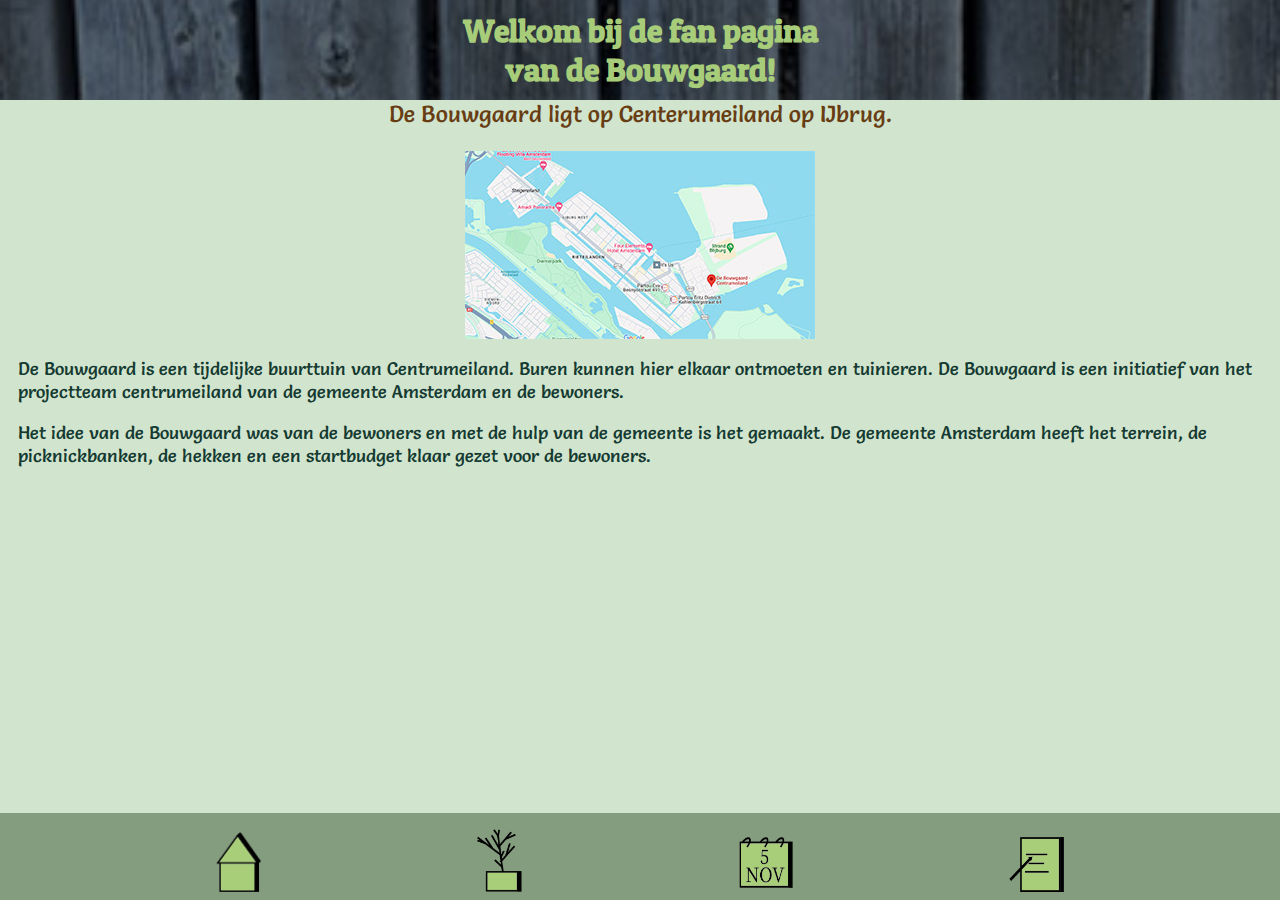
<file: index.html>
<!DOCTYPE html>
<html lang="nl">
<head>
    <meta charset="UTF-8">
    <meta name="viewport" content="width=device-width, initial-scale=1.0">
    <title>De Bouwgaard</title>
    <link rel="stylesheet" href="styles.css">
    <link rel="preconnect" href="https://fonts.googleapis.com">
    <link rel="preconnect" href="https://fonts.gstatic.com" crossorigin>
    <link href="https://fonts.googleapis.com/css2?family=Patua+One&display=swap" rel="stylesheet">
    <link rel="stylesheet" href="https://fonts.googleapis.com/css?family=Salsa">
</head>
<body>
    <header>
        <h1>
            Welkom bij de fan pagina van de Bouwgaard!
        </h1>
    </header>
   
    <main>
        <p class="inleiding">
            De Bouwgaard ligt op Centerumeiland op IJbrug.
        </p>
        <img src="./afbeelingen/foto-locatie1.jpg" alt="Foto van de locatie van de bouwgaard">
        <p> 
            De Bouwgaard is een tijdelijke buurttuin van Centrumeiland. Buren kunnen hier elkaar ontmoeten en tuinieren. De Bouwgaard is een initiatief van het projectteam centrumeiland van de gemeente Amsterdam en de bewoners.
        </p>
        <p>
            Het idee van de Bouwgaard was van de bewoners en met de hulp van de gemeente is het gemaakt. De gemeente Amsterdam heeft het terrein, de picknickbanken, de hekken en een startbudget klaar gezet voor de bewoners. 
        </p>
    </main>
   
    <footer>
        <nav>
            <ul>
                <li><a href="index.html"><img src="./afbeelingen/logo-home.png" alt="home"></a></li>
                <li><a href="watergroeit.html"><img src="./afbeelingen/logo-planten.png" alt="wat groeit er"></a></li>
                <li><a href="planning.html"><img src="./afbeelingen/logo-planning.png" class="planning" alt="planning"></a></li>
                <li><a href="inschrijven.html"><img src="./afbeelingen/logo-inschrijven.png" class="planning" alt="inschrijven"></a></li>
            </ul>
        </nav>
    </footer>
</body>
</html>
</file>
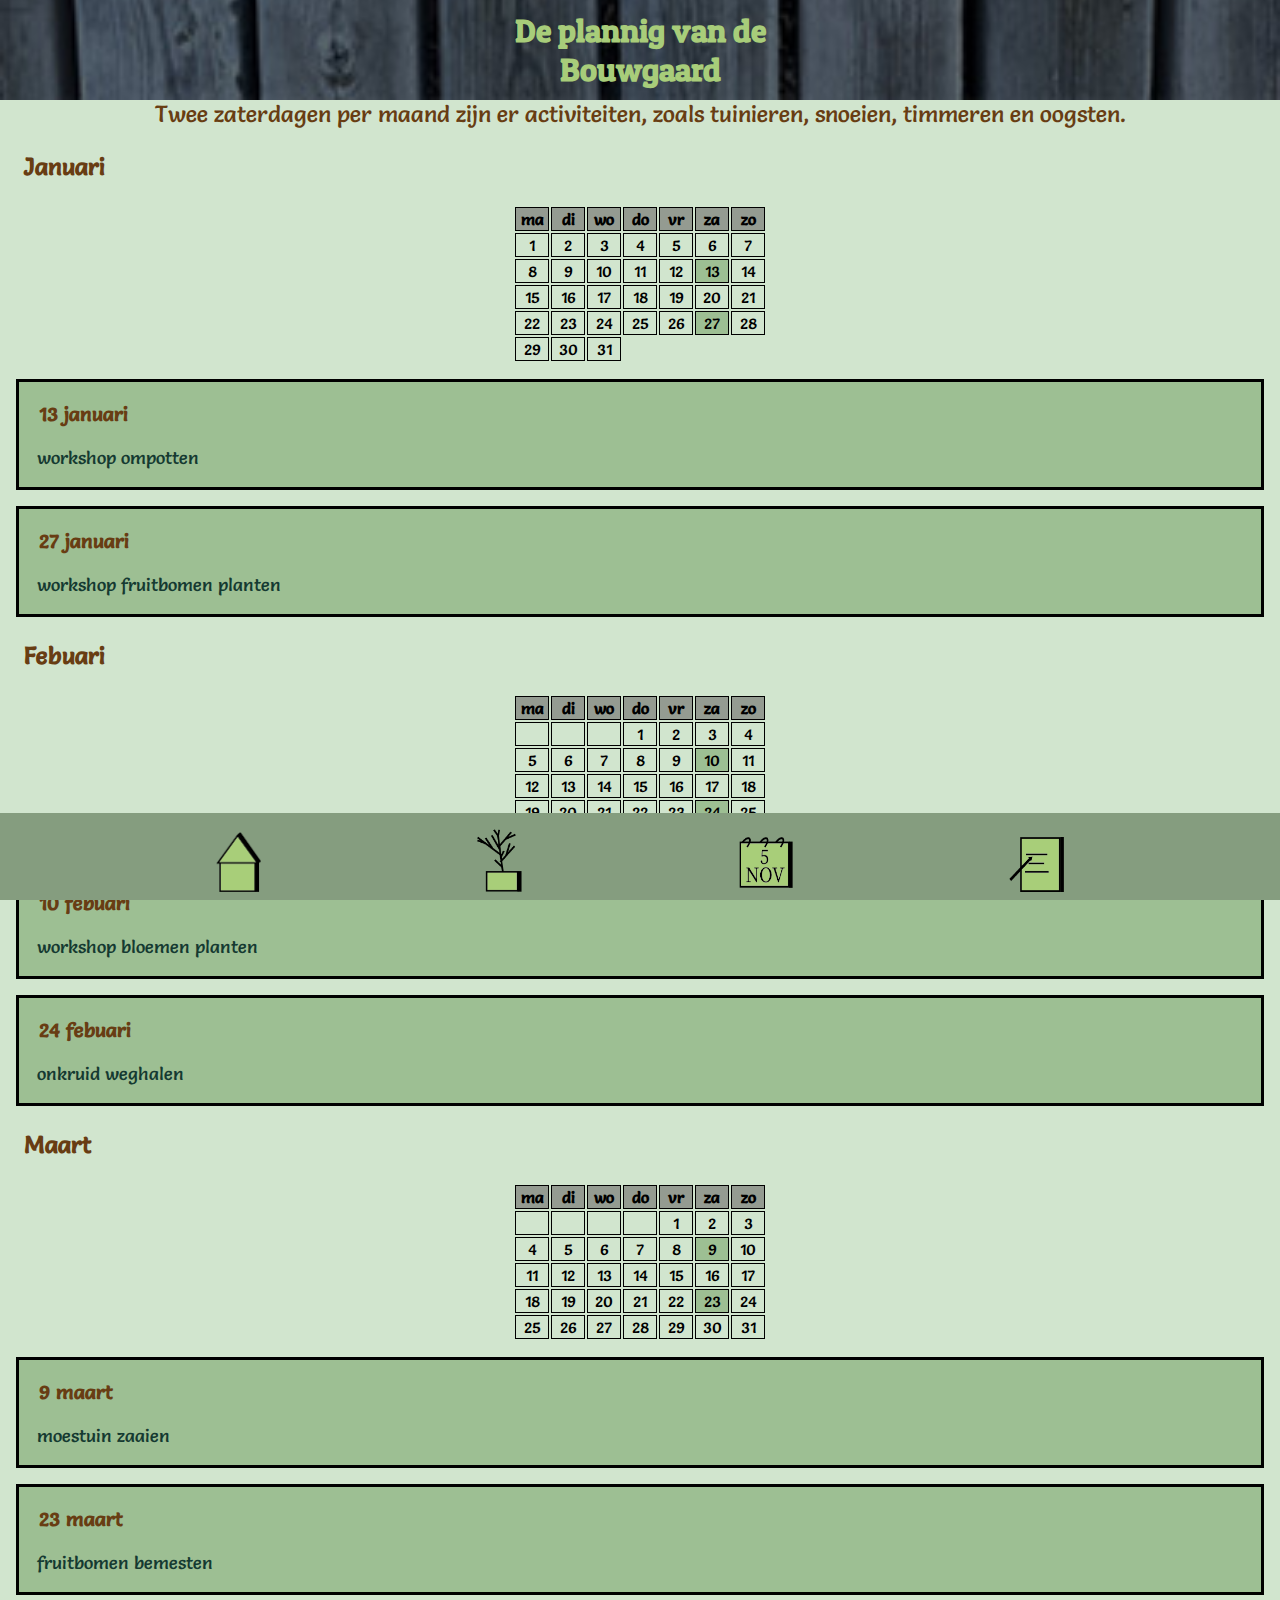
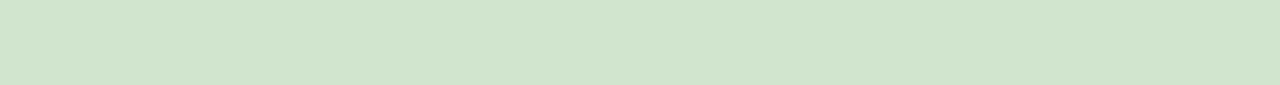
<file: planning.html>
<!DOCTYPE html>
<html lang="nl">
<head>
    <meta charset="UTF-8">
    <meta name="viewport" content="width=device-width, initial-scale=1.0">
    <title>Planning</title>
    <link rel="stylesheet" href="styles.css">
    <link rel="preconnect" href="https://fonts.googleapis.com">
    <link rel="preconnect" href="https://fonts.gstatic.com" crossorigin>
    <link href="https://fonts.googleapis.com/css2?family=Patua+One&display=swap" rel="stylesheet">
    <link rel="stylesheet" href="https://fonts.googleapis.com/css?family=Salsa">
</head>
<body>
    <header>
        <h1>De plannig van de Bouwgaard</h1>
    </header>

    <main>
        <p class="inleiding"> 
            Twee zaterdagen per maand zijn er activiteiten, zoals tuinieren, snoeien, timmeren en oogsten.
        </p>
        <h2 class="kalender">
            Januari
        </h2>
        <table>
            <tr>
                <th>ma</th>
                <th>di</th>
                <th>wo</th>
                <th>do</th>
                <th>vr</th>
                <th>za</th>
                <th>zo</th>
            </tr>
            <tr>
                <td>1</td>
                <td>2</td>
                <td>3</td>
                <td>4</td>
                <td>5</td>
                <td>6</td>
                <td>7</td>
            </tr>
            <tr>
                <td>8</td>
                <td>9</td>
                <td>10</td>
                <td>11</td>
                <td>12</td>
                <td class="date">13</td>
                <td>14</td>
            </tr>
            <tr>
                <td>15</td>
                <td>16</td>
                <td>17</td>
                <td>18</td>
                <td>19</td>
                <td>20</td>
                <td>21</td>
            </tr>
            <tr>
                <td>22</td>
                <td>23</td>
                <td>24</td>
                <td>25</td>
                <td>26</td>
                <td class="date">27</td>
                <td>28</td>
            </tr>
            <tr>
                <td>29</td>
                <td>30</td>
                <td>31</td>
            </tr>
        </table>
        <div class="kader">
            <h3>
                13 januari
            </h3>
            <p>workshop ompotten</p>
        </div>
        <div class="kader">
            <h3>
                27 januari
            </h3>
            <p>workshop fruitbomen planten</p>
        </div>
        <h2 class="kalender">
            Febuari
        </h2>
        <table>
            <tr>
                <th>ma</th>
                <th>di</th>
                <th>wo</th>
                <th>do</th>
                <th>vr</th>
                <th>za</th>
                <th>zo</th>
            </tr>
            <tr>
                <td></td>
                <td></td>
                <td></td>
                <td>1</td>
                <td>2</td>
                <td>3</td>
                <td>4</td>
            </tr>
            <tr>
                <td>5</td>
                <td>6</td>
                <td>7</td>
                <td>8</td>
                <td>9</td>
                <td class="date">10</td>
                <td>11</td>
            </tr>
            <tr>
                <td>12</td>
                <td>13</td>
                <td>14</td>
                <td>15</td>
                <td>16</td>
                <td>17</td>
                <td>18</td>
            </tr>
            <tr>
                <td>19</td>
                <td>20</td>
                <td>21</td>
                <td>22</td>
                <td>23</td>
                <td class="date">24</td>
                <td>25</td>
            </tr>
            <tr>
                <td>26</td>
                <td>27</td>
                <td>28</td>
                <td>29</td>
            </tr>
        </table>
        <div class="kader">
            <h3>
                10 febuari
            </h3>
            <p>workshop bloemen planten</p>
        </div>
        <div class="kader">
            <h3>
                24 febuari
            </h3>
            <p> onkruid weghalen</p>
        </div>
        <h2 class="kalender">
            Maart
        </h2>
        <table>
            <tr>
                <th>ma</th>
                <th>di</th>
                <th>wo</th>
                <th>do</th>
                <th>vr</th>
                <th>za</th>
                <th>zo</th>
            </tr>
            <tr>
                <td></td>
                <td></td>
                <td></td>
                <td></td>
                <td>1</td>
                <td>2</td>
                <td>3</td>
            </tr>
            <tr>
                <td>4</td>
                <td>5</td>
                <td>6</td>
                <td>7</td>
                <td>8</td>
                <td class="date">9</td>
                <td>10</td>
            </tr>
            <tr>
                <td>11</td>
                <td>12</td>
                <td>13</td>
                <td>14</td>
                <td>15</td>
                <td>16</td>
                <td>17</td>
            </tr>
            <tr>
                <td>18</td>
                <td>19</td>
                <td>20</td>
                <td>21</td>
                <td>22</td>
                <td class="date">23</td>
                <td>24</td>
            </tr>
            <tr>
                <td>25</td>
                <td>26</td>
                <td>27</td>
                <td>28</td>
                <td>29</td>
                <td>30</td>
                <td>31</td>
            </tr>
        </table>
        <div class="kader">
            <h3>
                9 maart
            </h3>
            <p>moestuin zaaien</p>
        </div>
        <div class="kader">
            <h3>
                23 maart
            </h3>
            <p>fruitbomen bemesten</p>
        </div>
    </main>

    <footer>
        <nav>
            <ul>
                <li><a href="index.html"><img src="./afbeelingen/logo-home.png" alt="home"></a></li>
                <li><a href="watergroeit.html"><img src="./afbeelingen/logo-planten.png" alt="wat groeit er"></a></li>
                <li><a href="planning.html"><img src="./afbeelingen/logo-planning.png" class="planning" alt="planning"></a></li>
                <li><a href="inschrijven.html"><img src="./afbeelingen/logo-inschrijven.png" class="planning" alt="inschrijven"></a></li>
            </ul>
        </nav>
    </footer>
</body>
</html>
</file>
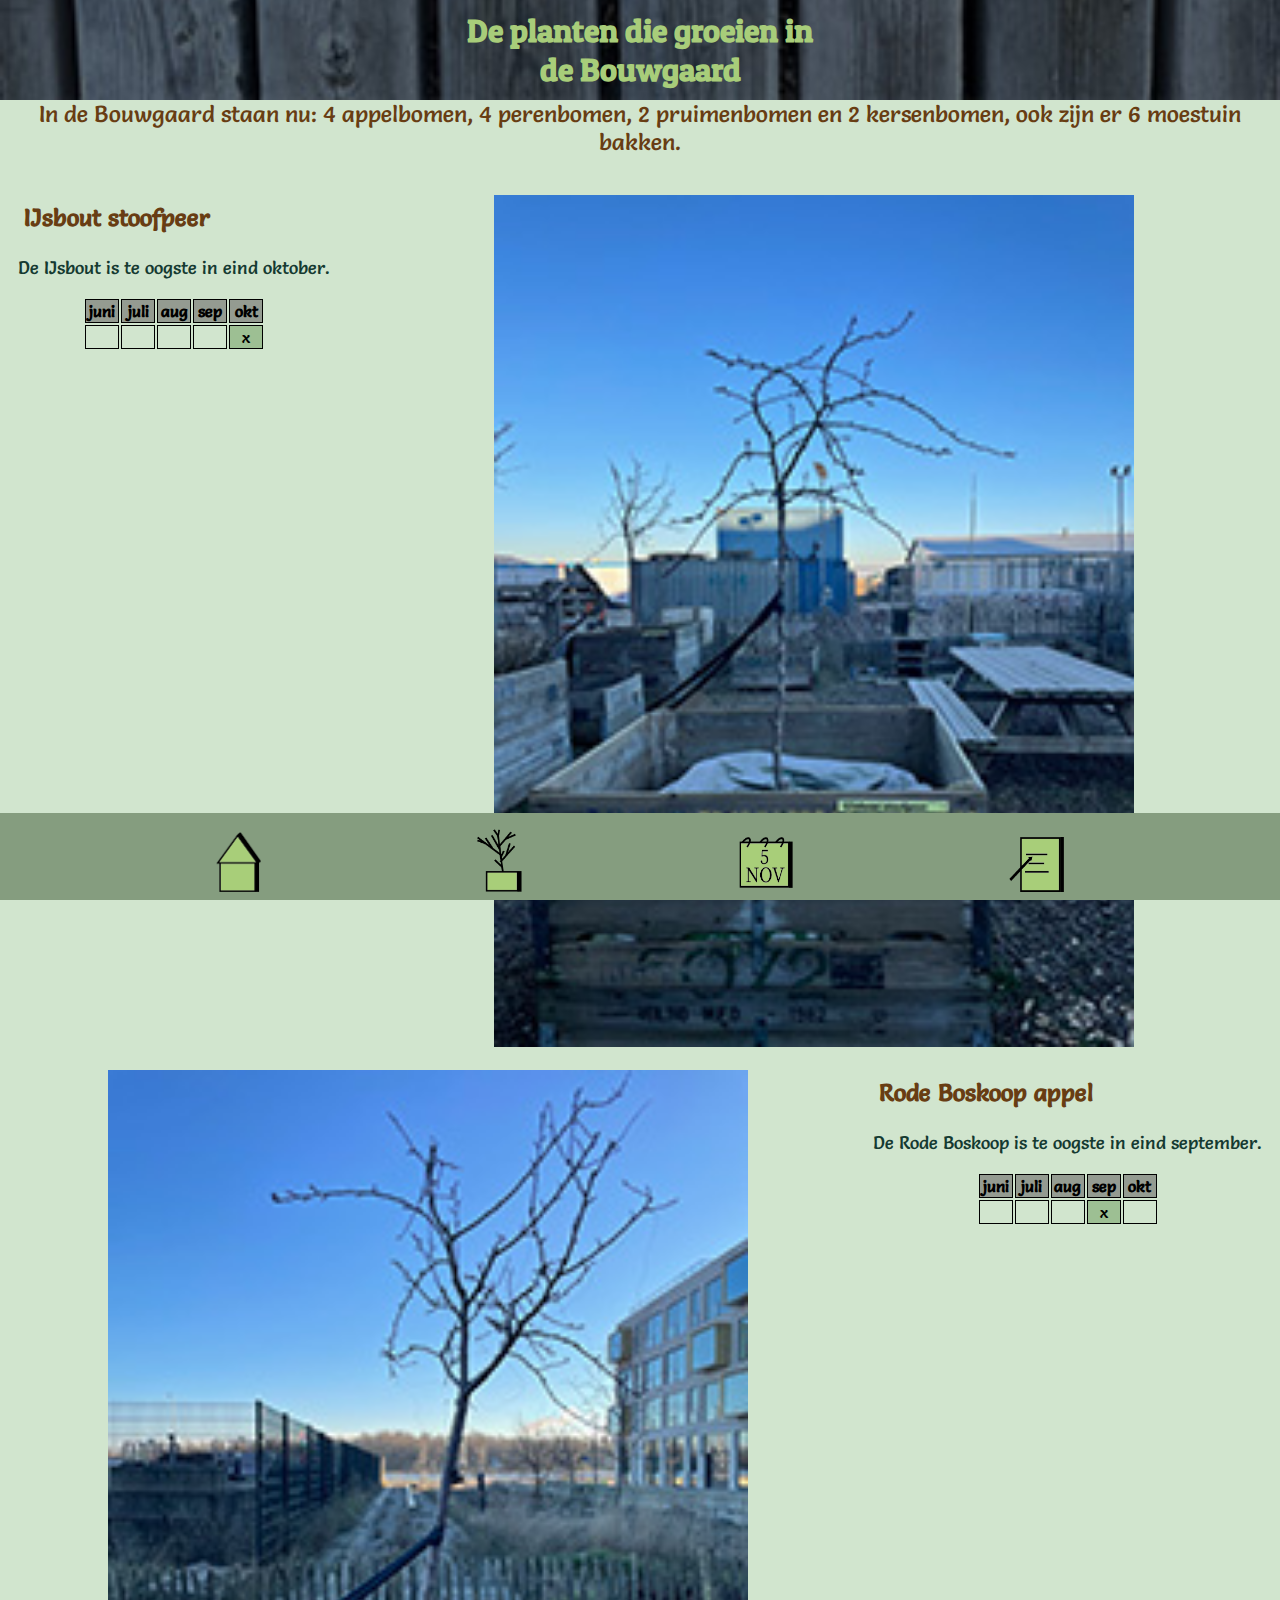
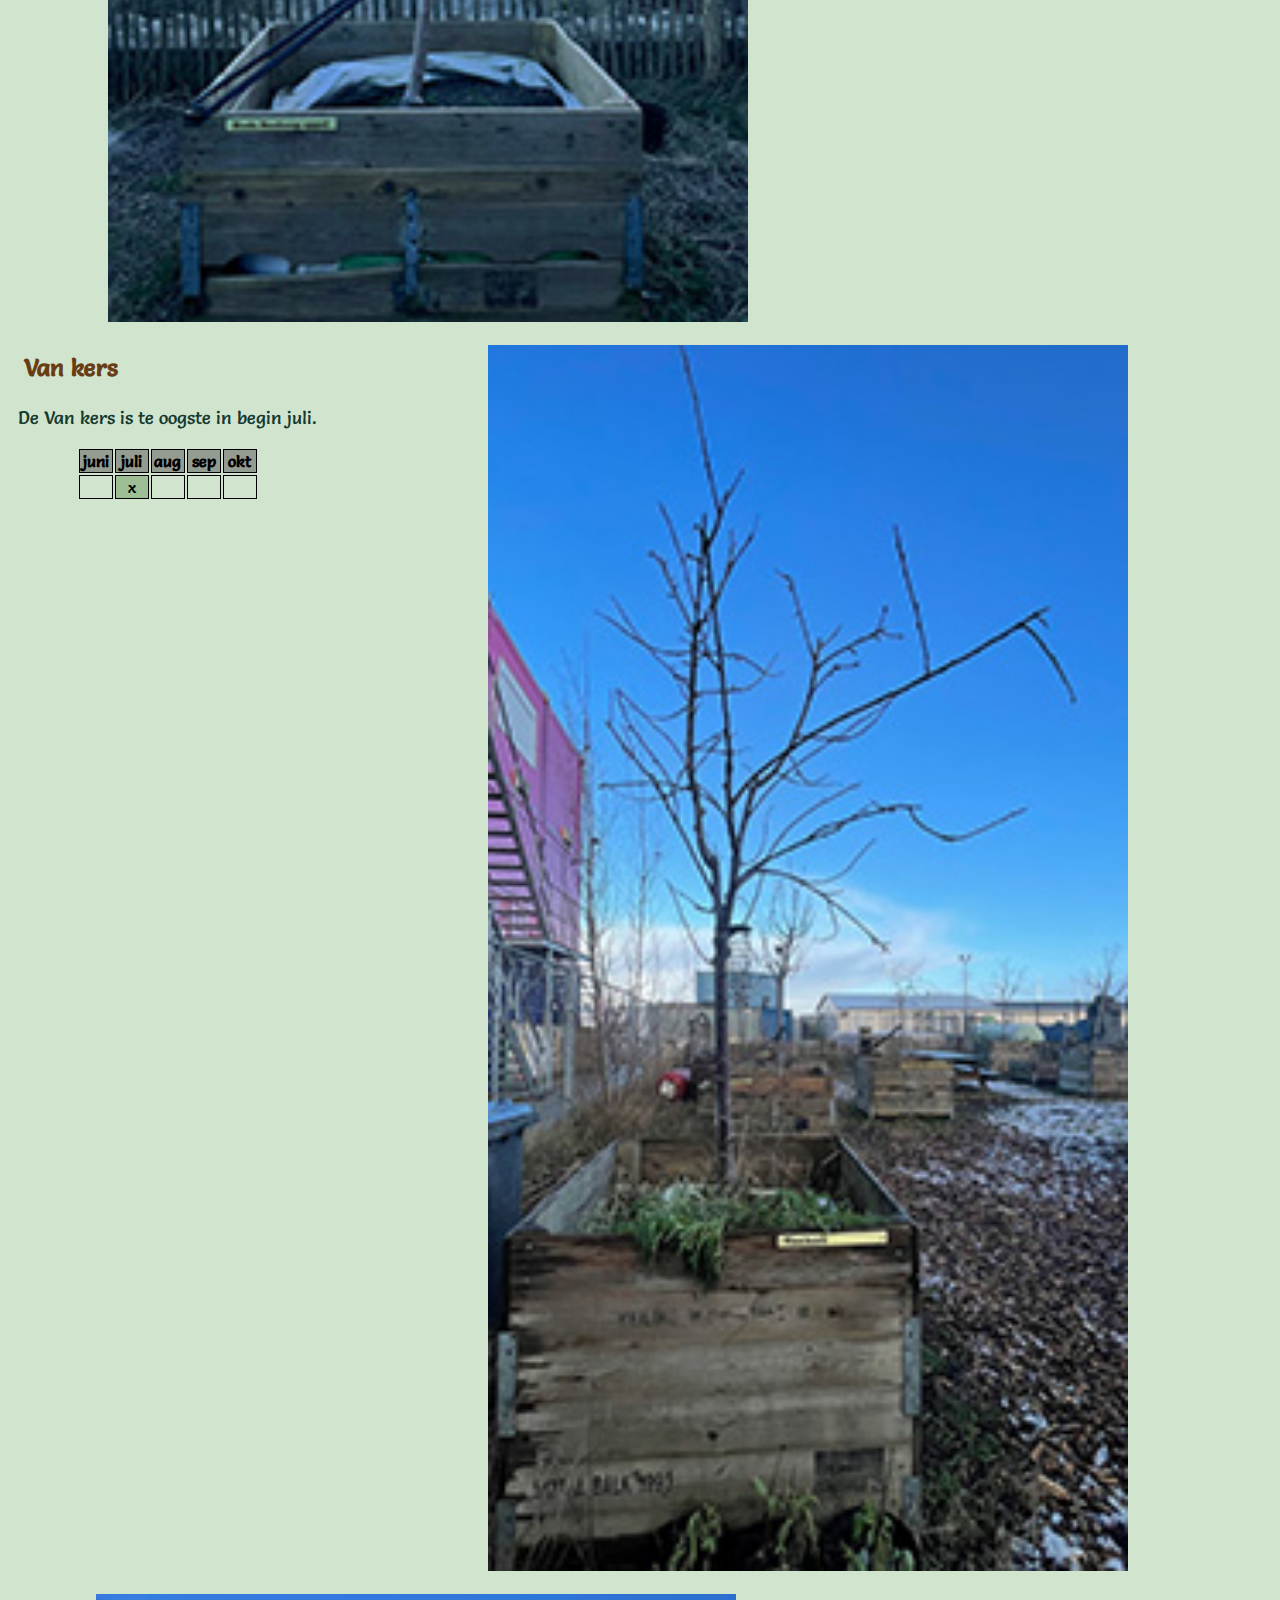
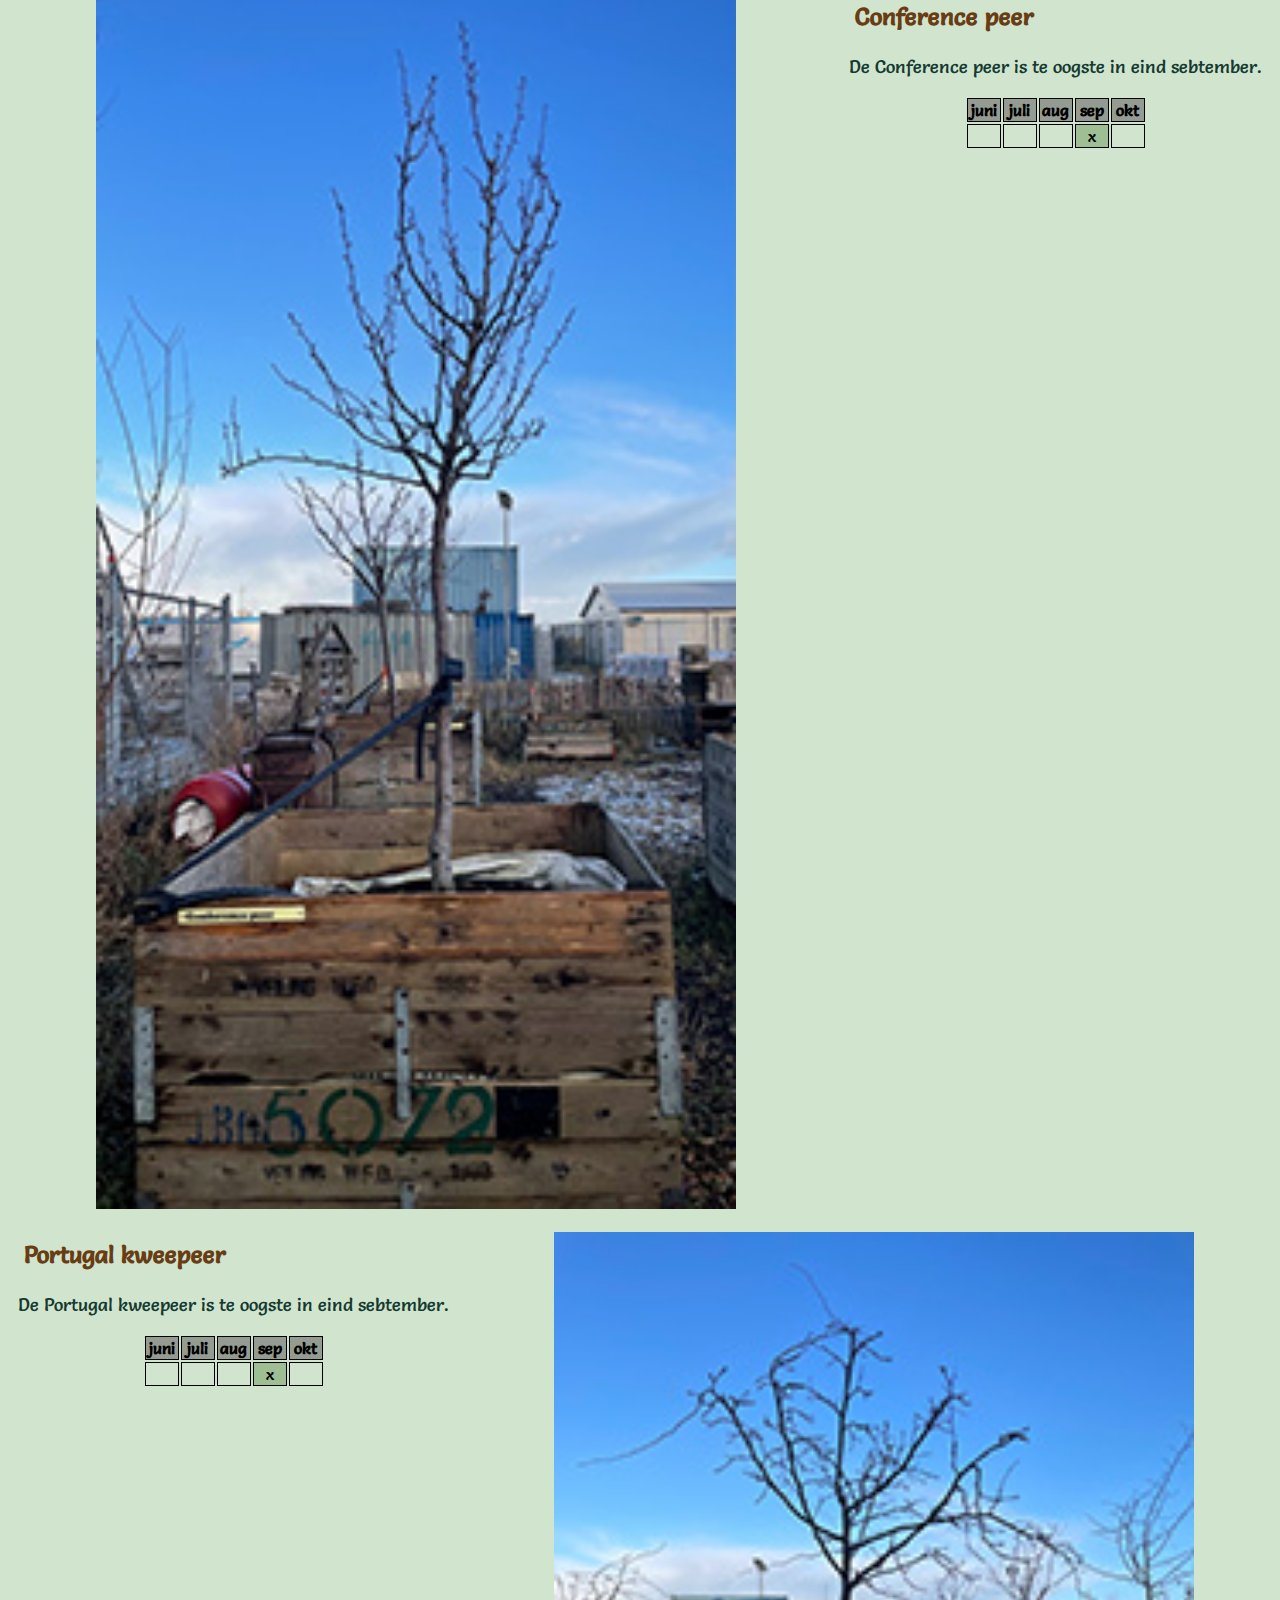
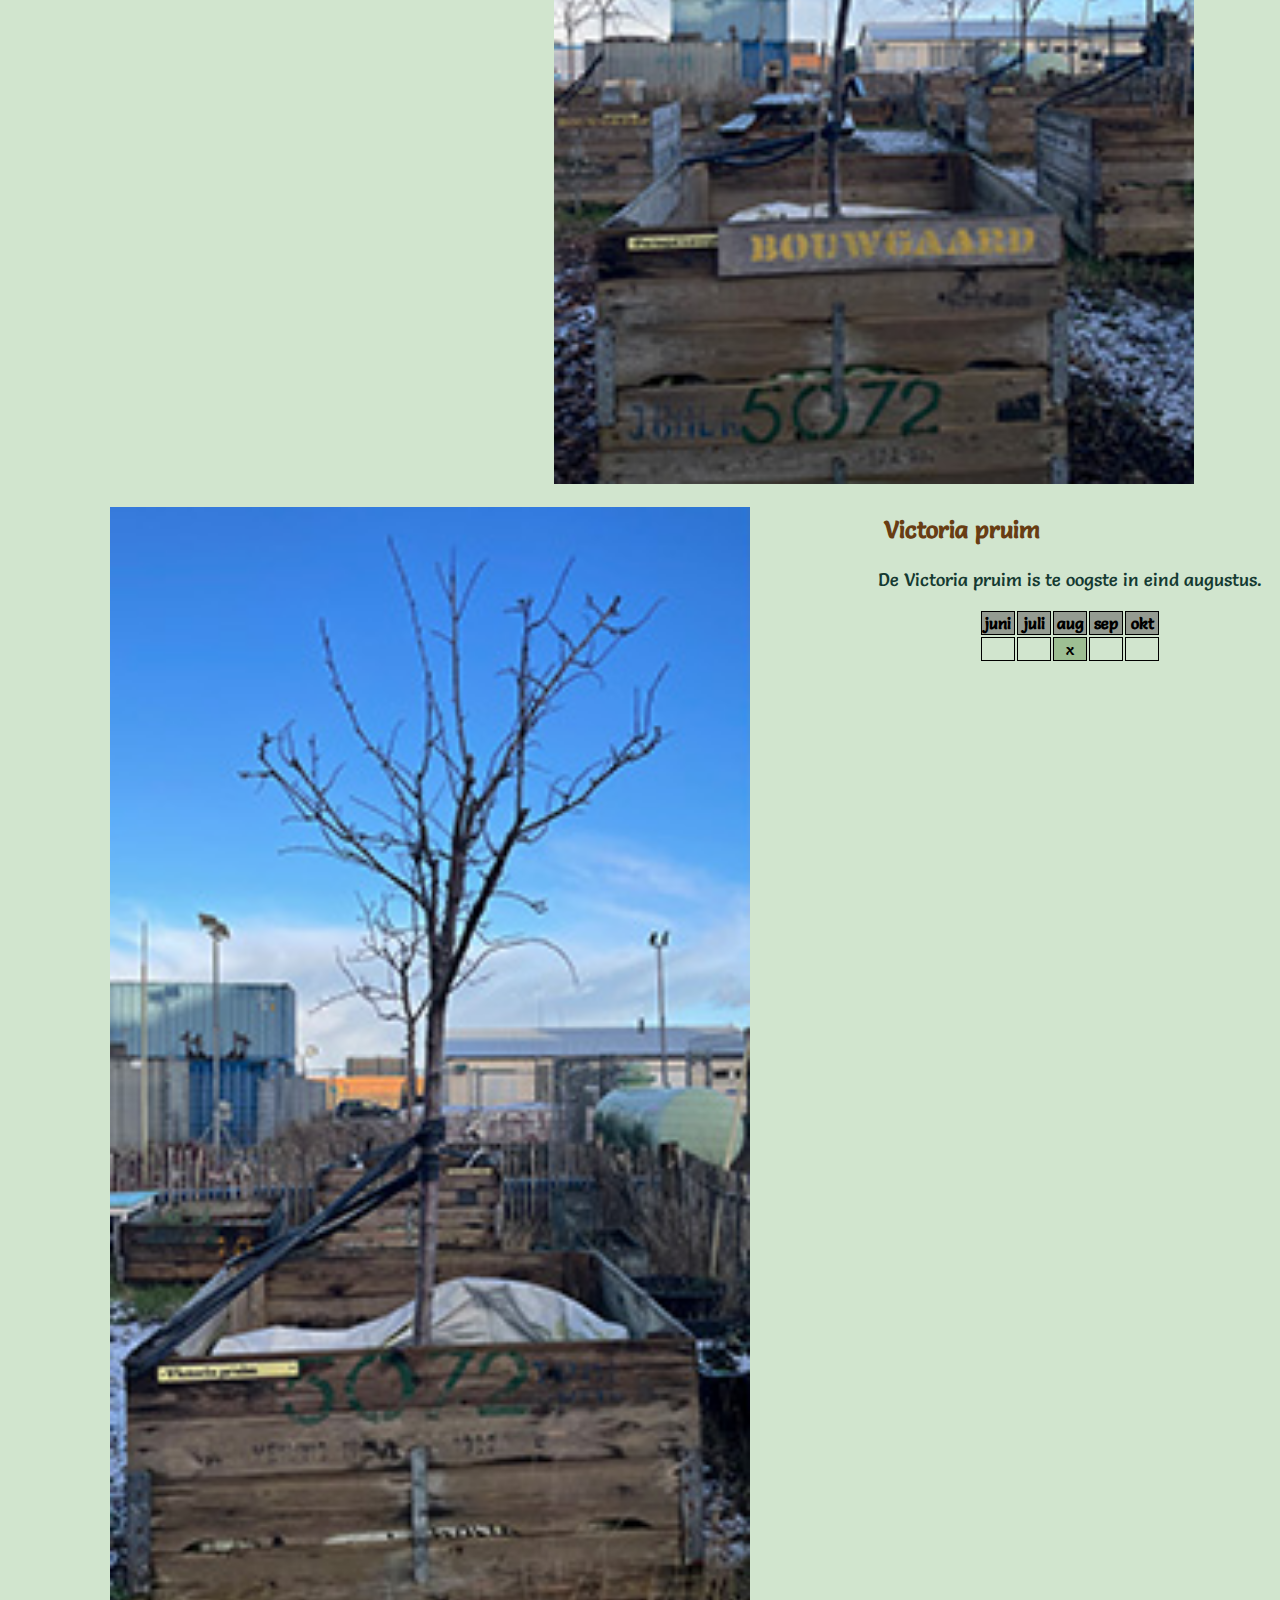
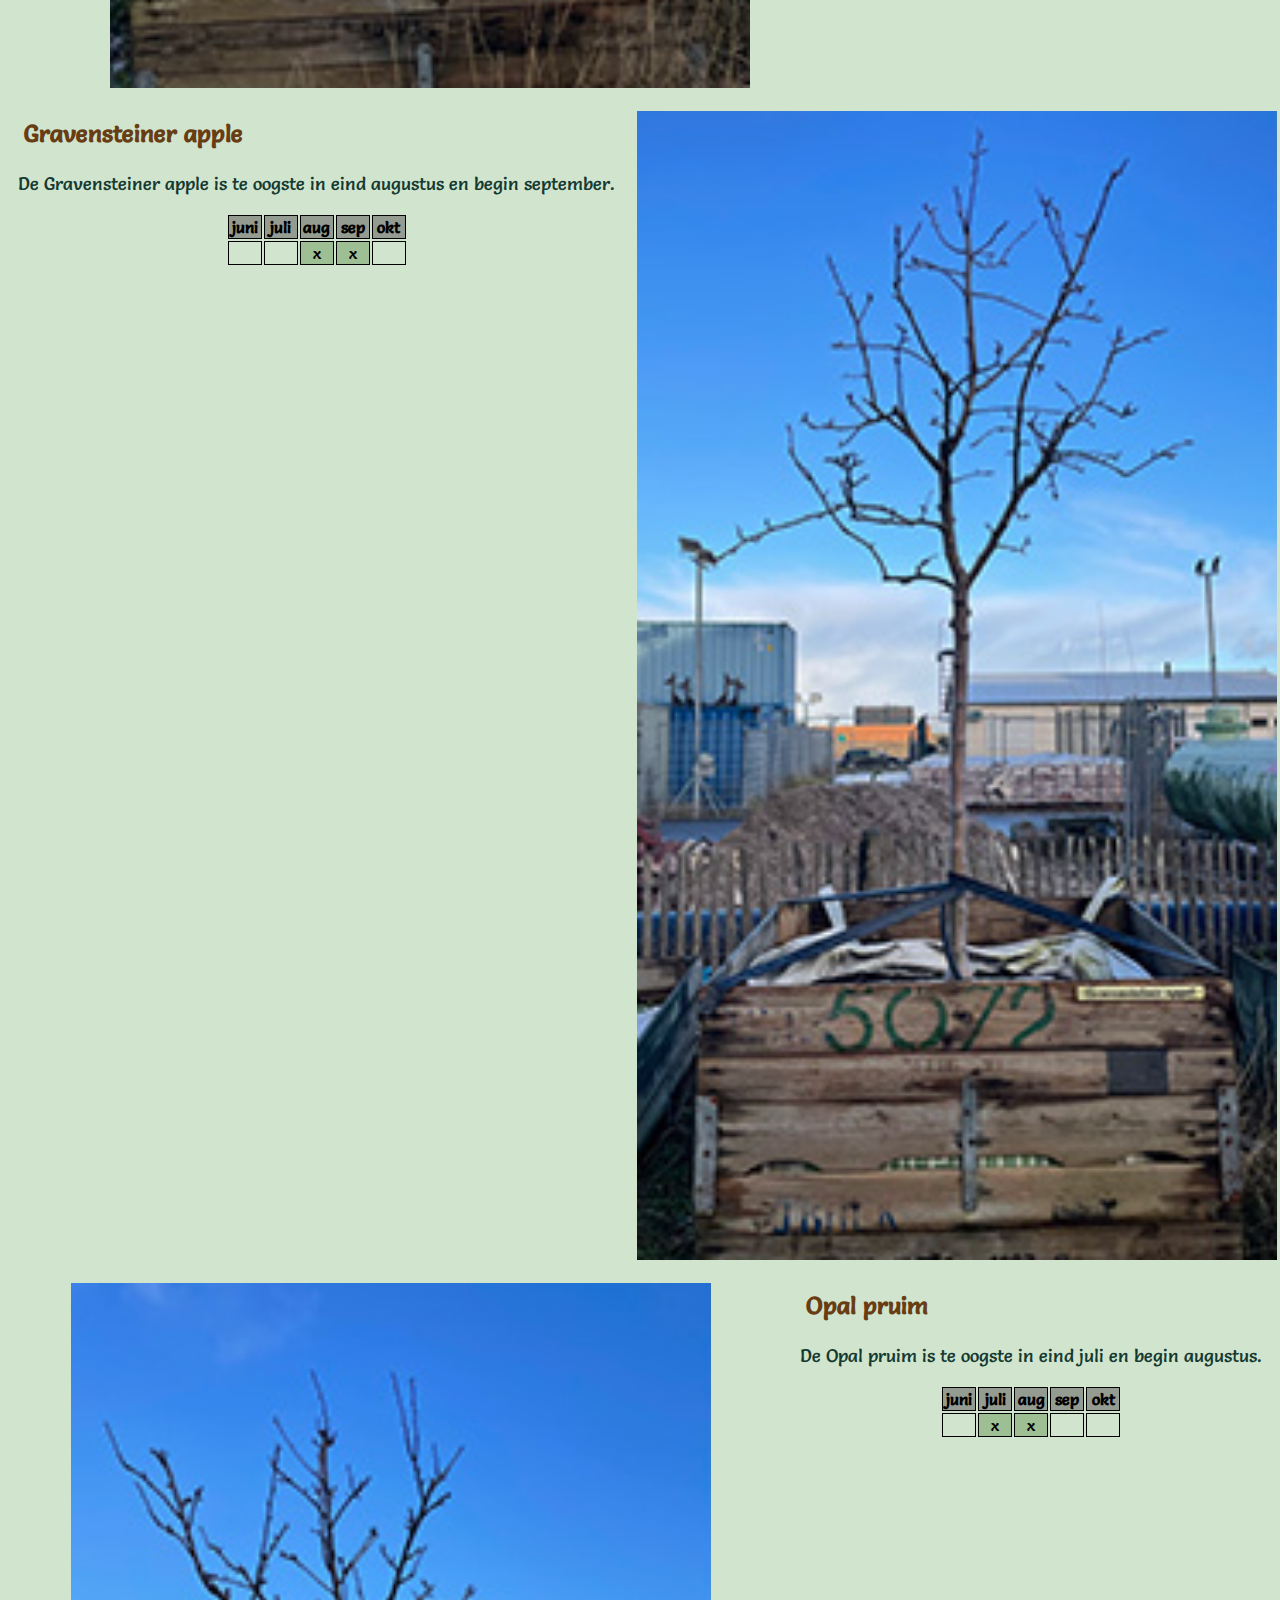
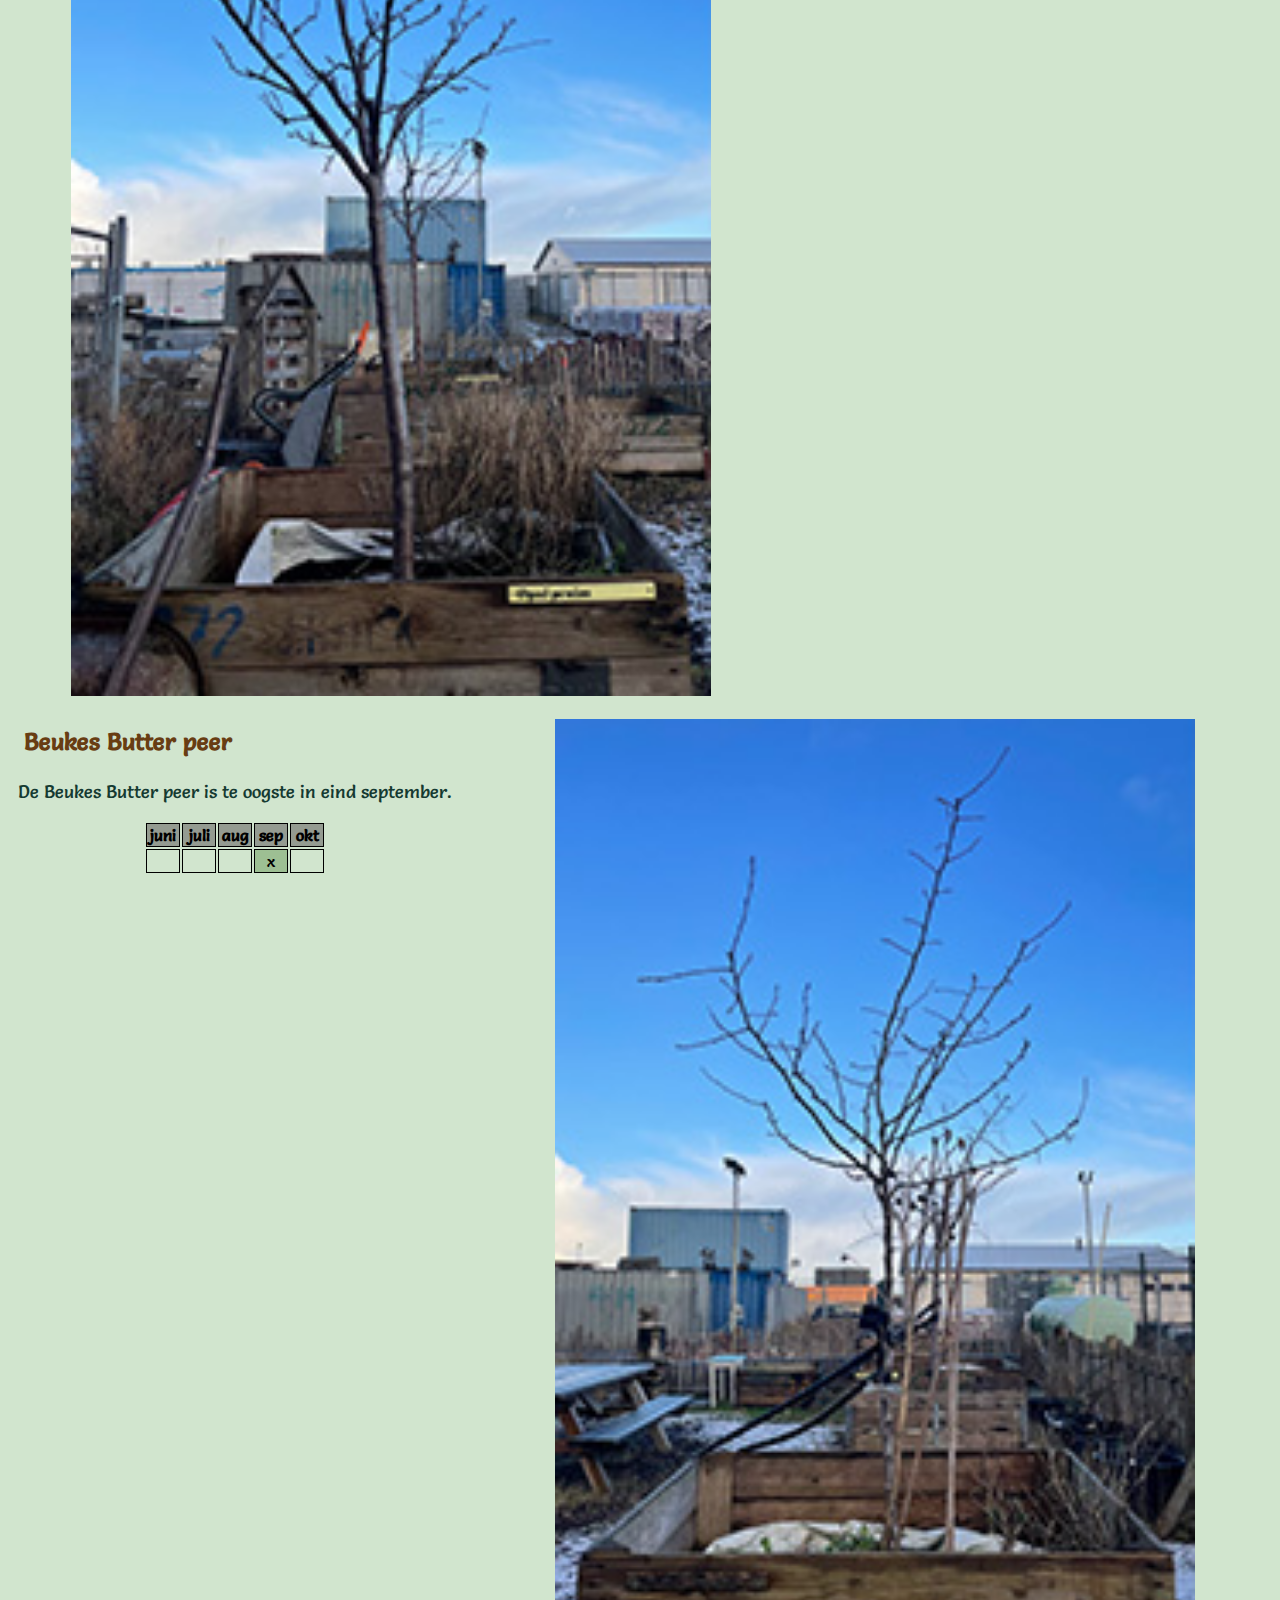
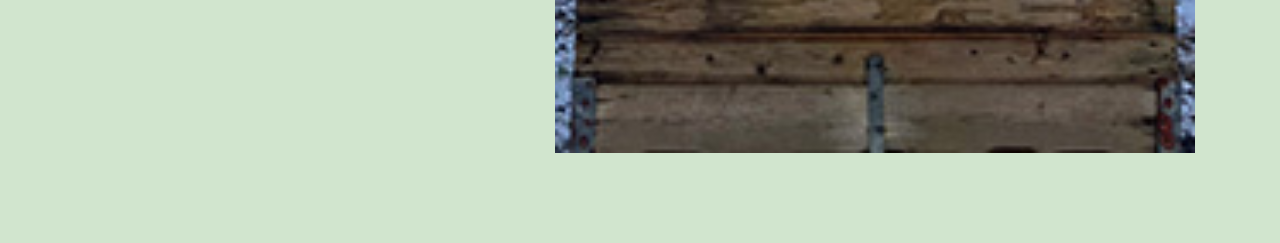
<file: watergroeit.html>
<!DOCTYPE html>
<html lang="nl">
<head>
    <meta charset="UTF-8">
    <meta name="viewport" content="width=device-width, initial-scale=1.0">
    <title>Wat er groeit</title>
    <link rel="stylesheet" href="styles.css">
    <link rel="preconnect" href="https://fonts.googleapis.com">
    <link rel="preconnect" href="https://fonts.gstatic.com" crossorigin>
    <link href="https://fonts.googleapis.com/css2?family=Patua+One&display=swap" rel="stylesheet">
    <link rel="stylesheet" href="https://fonts.googleapis.com/css?family=Salsa">
</head>
<body>
    <header>
        <h1>De planten die groeien in de Bouwgaard</h1>
    </header>

    <main>
        <p class="inleiding">
            In de Bouwgaard staan nu: 4 appelbomen, 4 perenbomen, 2 pruimenbomen en 2 kersenbomen, ook zijn er 6 moestuin bakken. 
        </p>
        <div class="foto-tekst">
            <div>
                <h2> IJsbout stoofpeer</h2>
                <p> De IJsbout is te oogste in eind oktober.</p>
                <table>
                    <tr>
                        <th>juni</th>
                        <th>juli</th>
                        <th>aug</th>
                        <th>sep</th>
                        <th>okt</th>
                    </tr>
                    <tr>
                        <td></td>
                        <td></td>
                        <td></td>
                        <td></td>
                        <td class="date">x</td>
                    </tr>
                </table>
            </div>    
            <img src="./afbeelingen/ijsbout1.jpg" alt="foto van de IJsbout stoofpeer plant">
        </div>
        <div class="foto-tekst">
            <img src="./afbeelingen/rode,boskoop,appel1.jpg" alt="foto van de Rode Boskoop appel plant">
            <div>
                <h2> Rode Boskoop appel</h2>
                <p> De Rode Boskoop is te oogste in eind september.</p>
                <table>
                    <tr>
                        <th>juni</th>
                        <th>juli</th>
                        <th>aug</th>
                        <th>sep</th>
                        <th>okt</th>
                    </tr>
                    <tr>
                        <td></td>
                        <td></td>
                        <td></td>
                        <td class="date">x</td>
                        <td></td>
                    </tr>
                </table>
            </div>
        </div>
        <div class="foto-tekst">
            <div>
                <h2> Van kers</h2>
                <p> De Van kers is te oogste in begin juli.</p>
                <table>
                    <tr>
                        <th>juni</th>
                        <th>juli</th>
                        <th>aug</th>
                        <th>sep</th>
                        <th>okt</th>
                    </tr>
                    <tr>
                        <td></td>
                        <td class="date">x</td>
                        <td></td>
                        <td></td>
                        <td></td>
                    </tr>
                </table>
            </div>
            <img src="./afbeelingen/van,kers1.jpg" alt="foto van de Van kers plant">
        </div>
        <div class="foto-tekst">
            <img src="./afbeelingen/conference,peer1.jpg" alt="foto van de Conference peer plant">
            <div>
                <h2> Conference peer</h2>
                <p> De Conference peer is te oogste in eind sebtember.</p>
                <table>
                    <tr>
                        <th>juni</th>
                        <th>juli</th>
                        <th>aug</th>
                        <th>sep</th>
                        <th>okt</th>
                    </tr>
                    <tr>
                        <td></td>
                        <td></td>
                        <td></td>
                        <td class="date">x</td>
                        <td></td>
                    </tr>
                </table>
            </div>     
        </div>
        <div class="foto-tekst">
            <div>
                <h2> Portugal kweepeer</h2>
                <p> De Portugal kweepeer is te oogste in eind sebtember.</p>
                <table>
                    <tr>
                        <th>juni</th>
                        <th>juli</th>
                        <th>aug</th>
                        <th>sep</th>
                        <th>okt</th>
                    </tr>
                    <tr>
                        <td></td>
                        <td></td>
                        <td></td>
                        <td class="date">x</td>
                        <td></td>
                    </tr>
                </table>
            </div>
            <img src="./afbeelingen/portugal,kweepeer1.jpg" alt="foto van de Portugal kweepeer plant">
        </div>
        <div class="foto-tekst">
            <img src="./afbeelingen/victoria,pruim1.jpg" alt="foto van de Victoria pruim plant">
            <div>
                <h2> Victoria pruim</h2>
                <p> De Victoria pruim is te oogste in eind augustus.</p>
                <table>
                    <tr>
                        <th>juni</th>
                        <th>juli</th>
                        <th>aug</th>
                        <th>sep</th>
                        <th>okt</th>
                    </tr>
                    <tr>
                        <td></td>
                        <td></td>
                        <td class="date">x</td>
                        <td></td>
                        <td></td>
                    </tr>
                </table>
            </div>
        </div>  
        <div class="foto-tekst">
            <div>
                <h2> Gravensteiner apple</h2>
                <p> De Gravensteiner apple is te oogste in eind augustus en begin september.</p>
                <table>
                    <tr>
                        <th>juni</th>
                        <th>juli</th>
                        <th>aug</th>
                        <th>sep</th>
                        <th>okt</th>
                    </tr>
                    <tr>
                        <td></td>
                        <td></td>
                        <td class="date">x</td>
                        <td class="date">x</td>
                        <td></td>
                    </tr>
                </table>
            </div>
            <img src="./afbeelingen/gravensteiner,apple1.jpg" alt="foto van de Gravensteiner apple plant">
        </div>
        <div class="foto-tekst">
            <img src="./afbeelingen/opal,pruim1.jpg" alt="foto van de Opal pruim plant">
            <div>
                <h2> Opal pruim</h2>
                <p> De Opal pruim is te oogste in eind juli en begin augustus.</p>
                <table>
                    <tr>
                        <th>juni</th>
                        <th>juli</th>
                        <th>aug</th>
                        <th>sep</th>
                        <th>okt</th>
                    </tr>
                    <tr>
                        <td></td>
                        <td class="date">x</td>
                        <td class="date">x</td>
                        <td></td>
                        <td></td>
                    </tr>
                </table>
            </div>  
        </div>
        <div class="foto-tekst">
            <div>
                <h2> Beukes Butter peer</h2>
                <p> De Beukes Butter peer is te oogste in eind september.</p>
                <table>
                    <tr>
                        <th>juni</th>
                        <th>juli</th>
                        <th>aug</th>
                        <th>sep</th>
                        <th>okt</th>
                    </tr>
                    <tr>
                        <td></td>
                        <td></td>
                        <td></td>
                        <td class="date">x</td>
                        <td></td>
                    </tr>
                </table>
            </div>
            <img src="./afbeelingen/beukes,butter,peer1.jpg" alt="foto van de Beukes Butter peer plant">
        </div>
    </main>

    <footer>
        <nav>
            <ul>
                <li><a href="index.html"><img src="./afbeelingen/logo-home.png" alt="home"></a></li>
                <li><a href="watergroeit.html"><img src="./afbeelingen/logo-planten.png" alt="wat groeit er"></a></li>
                <li><a href="planning.html"><img src="./afbeelingen/logo-planning.png" class="planning" alt="planning"></a></li>
                <li><a href="inschrijven.html"><img src="./afbeelingen/logo-inschrijven.png" class="planning" alt="inschrijven"></a></li>
            </ul>
        </nav>
    </footer>
</body>
</html>
</file>
<file: styles.css>
*{
    margin: 0;
}

body{
    background-color: #D1E5CE;
}

img{
    width: 350px;
    display: block;
    margin-left: auto;
    margin-right: auto;
    margin-top: 1em;
}

header{
    background-image: url(./afbeelingen/hout3.jpg);
    background-position: bottom;
    background-size: cover;
    height: 100px;
    width: 100%;
    display: flex;
    align-items: center;
    justify-content: center;
}

main{
    margin-bottom: 90px;
}

footer{
    background-color: #859D7F;
    position: fixed;
    bottom: 0;
    width: 100%;
}

nav img{
    width: 45px;
}

nav ul{
    display: flex;
    list-style-type: none;
    justify-content: space-evenly;
    align-items: end;
    margin-bottom: 0.5em;
    padding: 0;
}

h1{
   color: #A8CD7A; 
   width: 375px;
   text-align: center;
   font-family: 'Patua One', serif;
}

h2{
   margin: 1em;
   color: #683D13;
   font-family: "salsa";
}

h3{
   margin: 1em;
   color: #683D13;
   font-family: "salsa";
   font-size: 20px;
}

.kader{
    border-color: black;
    border-style: solid;
    margin: 1em;
    background-color: #9DBF93;
}

.inleiding{
    color: #683D13;
    text-align: center;
    font-family: "salsa";
    font-size: 23px;
    margin-top: 0;
}

p{
    margin: 1em;
    font-size: large;
    color: #153a31;
    font-family: "salsa";
}

.foto-tekst{
    margin-top: 7px;
    display: flex;
    align-content: center;
}

.foto-tekst img{
    width: 50%;
}

.planning{
    height: 55px;
    width: 55px;
}

th, td{
    border: 1px solid;
    width: 30px;
    text-align: center;
}

table{
    display: flex;
    justify-content: center;
    font-family: "salsa";
}

th{
    background-color: #949B91;
}

.date{
    background-color: #9DBF93;
}
</file>
